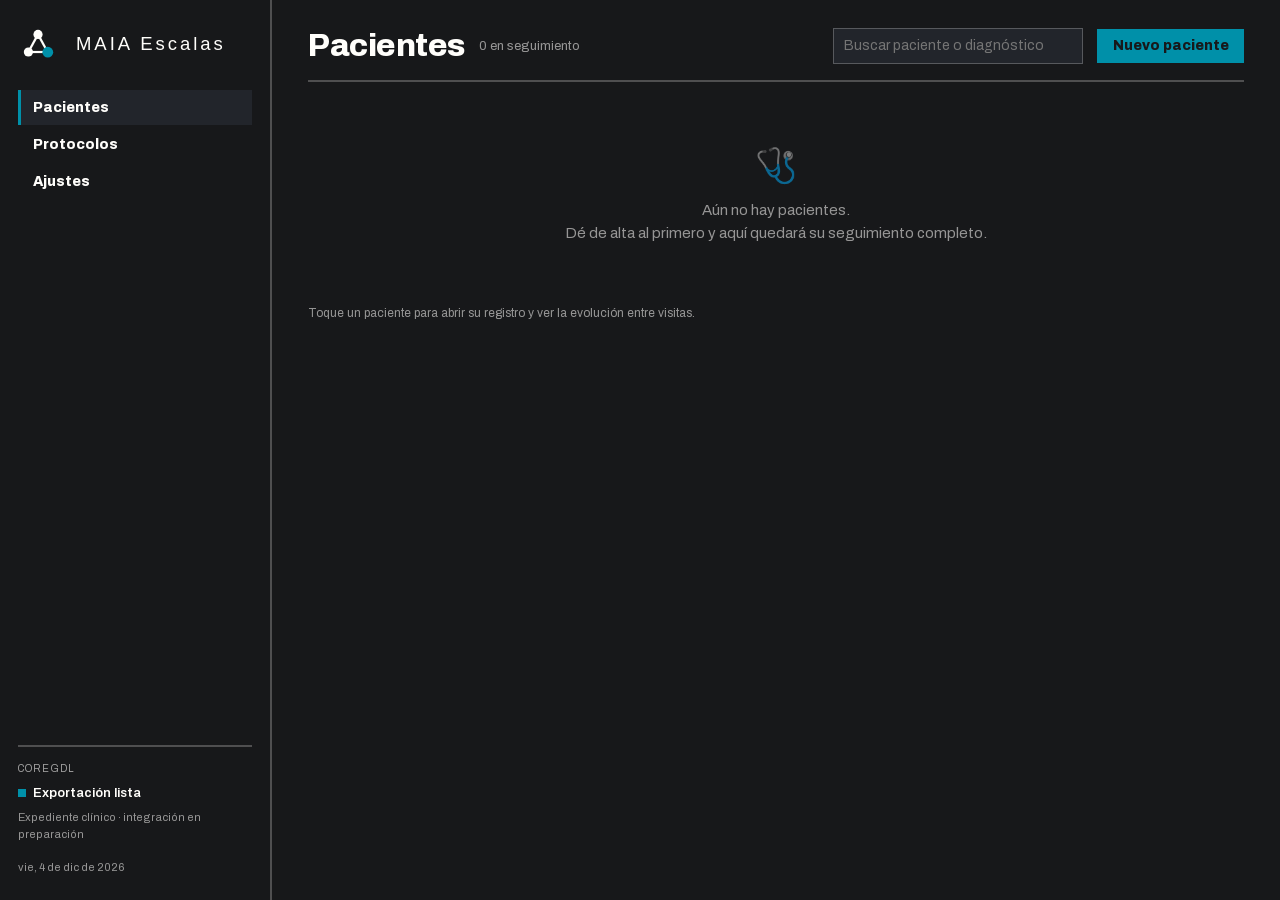
<file: index.html>
<!DOCTYPE html>
<html lang="es">
<head>
  <meta charset="UTF-8">
  <meta name="viewport" content="width=device-width, initial-scale=1, viewport-fit=cover, user-scalable=no">
  <title>MAIA Escalas</title>
  <meta name="description" content="Evaluación objetiva postoperatoria de ortopedia: goniometría, dinamometría y escalas funcionales.">

  <!-- PWA / instalable en iPad y iPhone -->
  <link rel="manifest" href="manifest.webmanifest">
  <meta name="apple-mobile-web-app-capable" content="yes">
  <meta name="mobile-web-app-capable" content="yes">
  <meta name="apple-mobile-web-app-status-bar-style" content="black-translucent">
  <meta name="apple-mobile-web-app-title" content="MAIA Escalas">
  <meta name="theme-color" content="#17181A">
  <link rel="apple-touch-icon" href="icons/icon-180.png">
  <!-- 20 px o menos: sólo los tres puntos, sin aristas (MANUAL §3) -->
  <link rel="icon" type="image/svg+xml" href="icons/marca/isotipo-favicon-dark.svg" media="(prefers-color-scheme: dark)">
  <link rel="icon" type="image/svg+xml" href="icons/marca/isotipo-favicon-light.svg" media="(prefers-color-scheme: light)">
  <link rel="icon" type="image/png" sizes="32x32" href="icons/icon-32.png">

  <!-- El ?v= debe coincidir con VERSION de sw.js: subir ambos en cada publicación -->
  <link rel="stylesheet" href="css/style.css?v=0.4.0">
</head>
<body>
  <div id="app">

    <aside id="ladoIzq">
      <div class="logotipo"><svg class="isotipo" viewBox="0 0 100 100" width="40" height="40" role="img" aria-label="MAIA Escalas"><g stroke="var(--color-text)" stroke-width="5.5" fill="none"><line x1="50" y1="26" x2="26" y2="70"></line><line x1="50" y1="26" x2="74" y2="70"></line><line x1="26" y1="70" x2="74" y2="70"></line></g><circle cx="50" cy="26" r="11.5" fill="var(--color-text)"></circle><circle cx="26" cy="70" r="11.5" fill="var(--color-text)"></circle><circle cx="74.5" cy="70.5" r="13.5" fill="var(--color-accent)"></circle></svg><div class="marca"><b>MAIA</b> <span>Escalas</span></div></div>
      <button class="nav-item" id="navPacientes">Pacientes</button>
      <button class="nav-item" id="navProtocolos">Protocolos</button>
      <button class="nav-item" id="navAjustes">Ajustes</button>
      <div style="flex:1"></div>
      <div class="pie">
        <div class="card-kicker">COREGDL</div>
        <div class="estado"><span class="punto"></span>Exportación lista</div>
        <div class="text-muted" style="font-size:11px">Expediente clínico · integración en preparación</div>
        <div class="text-muted" style="font-size:11px; margin-top:10px" id="pieEvaluador"></div>
      </div>
    </aside>

    <div id="columna">
      <header id="barraMovil">
        <div class="logotipo"><svg class="isotipo" viewBox="0 0 100 100" width="40" height="40" role="img" aria-label="MAIA Escalas"><g stroke="var(--color-text)" stroke-width="5.5" fill="none"><line x1="50" y1="26" x2="26" y2="70"></line><line x1="50" y1="26" x2="74" y2="70"></line><line x1="26" y1="70" x2="74" y2="70"></line></g><circle cx="50" cy="26" r="11.5" fill="var(--color-text)"></circle><circle cx="26" cy="70" r="11.5" fill="var(--color-text)"></circle><circle cx="74.5" cy="70.5" r="13.5" fill="var(--color-accent)"></circle></svg><div class="marca"><b>MAIA</b> <span>Escalas</span></div></div>
        <div style="flex:1"></div>
        <span class="punto"></span>
        <span class="text-muted estado-corto" style="font-size:11px">COREGDL</span>
      </header>

      <main id="contenido" aria-live="polite"></main>

      <nav id="tabs">
        <button class="tab" id="tabPacientes">Pacientes</button>
        <button class="tab" id="tabProtocolos">Protocolos</button>
        <button class="tab" id="tabAjustes">Ajustes</button>
      </nav>
    </div>

  </div>

  <script src="js/candado.js?v=0.4.0"></script>
  <script src="js/db.js?v=0.4.0"></script>
  <script src="js/plantillas.js?v=0.4.0"></script>
  <script src="js/escalas.js?v=0.4.0"></script>
  <script src="js/graficas.js?v=0.4.0"></script>
  <script src="js/eval.js?v=0.4.0"></script>
  <script src="js/escala-ui.js?v=0.4.0"></script>
  <script src="js/evolucion.js?v=0.4.0"></script>
  <script src="js/app.js?v=0.4.0"></script>
  <script>
    if ('serviceWorker' in navigator && location.protocol !== 'file:') {
      navigator.serviceWorker.register('sw.js').catch(() => {});
    }
  </script>
</body>
</html>
</file>
<file: css/style.css>
/* MAIA Escalas — estilo "Modernist" (adaptado del diseño de Claude Design)
   vestido con la identidad MAIA: tema oscuro, acento turquesa medición.
   Fuente de verdad de la marca: diseno/marca/MANUAL.md — los valores de §4 se
   copian aquí tal cual y NO se inventan tonos nuevos: si hace falta una
   variante, se deriva del turquesa moviendo SOLO la luminosidad (mismo matiz
   215), por eso la rampa de acento va en oklch.
   Esquinas rectas, divisores de 2px, tipografía Archivo VENDORIZADA (fonts/)
   porque la app funciona sin internet. */

@font-face {
  font-family: 'Archivo';
  font-style: normal;
  font-weight: 100 1000;           /* fuente variable: un archivo, todos los pesos */
  font-display: swap;
  src: url('../fonts/archivo-latin.woff2') format('woff2');
}

:root {
  /* ---- marca (MANUAL §4) ---- */
  --color-bg: #17181A;             /* Tinta */
  --color-surface: #22252B;        /* mismo fondo que el ícono de la app */
  --color-text: #FFFEFB;           /* Tinta invertida */
  --color-accent: #0090A9;         /* turquesa medición · tema oscuro */
  --color-accent-2: oklch(0.68 0.10 215);
  --color-divider: color-mix(in srgb, #FFFEFB 24%, transparent);

  /* rampa neutra: en tema oscuro va al revés que en claro — 100 es lo más
     cercano al fondo y 900 lo más cercano al texto. Las reglas que usan
     "fondo 100 / texto 800" siguen leyéndose bien sin tocarlas. */
  --color-neutral-100: color-mix(in srgb, var(--color-text)  7%, var(--color-bg));
  --color-neutral-200: color-mix(in srgb, var(--color-text) 11%, var(--color-bg));
  --color-neutral-300: color-mix(in srgb, var(--color-text) 17%, var(--color-bg));
  --color-neutral-400: color-mix(in srgb, var(--color-text) 25%, var(--color-bg));
  --color-neutral-500: color-mix(in srgb, var(--color-text) 38%, var(--color-bg));
  --color-neutral-600: color-mix(in srgb, var(--color-text) 52%, var(--color-bg));
  --color-neutral-700: color-mix(in srgb, var(--color-text) 66%, var(--color-bg));
  --color-neutral-800: color-mix(in srgb, var(--color-text) 80%, var(--color-bg));
  --color-neutral-900: color-mix(in srgb, var(--color-text) 92%, var(--color-bg));

  /* acento: mismo matiz 215, sólo cambia la luminosidad (MANUAL §4).
     100 = fondo teñido para chips · 700/800 = turquesa legible sobre oscuro. */
  --color-accent-100: oklch(0.30 0.045 215);
  --color-accent-300: oklch(0.44 0.080 215);
  --color-accent-600: oklch(0.66 0.110 215);
  --color-accent-700: oklch(0.74 0.100 215);
  --color-accent-800: oklch(0.86 0.060 215);

  /* semáforo clínico. NO es decoración ni marca: son estados del dato (LSI,
     tendencia, acciones destructivas). El turquesa jamás se usa para esto,
     porque en MAIA el acento identifica, no califica (MANUAL §4). */
  --color-ok: oklch(0.76 0.14 150);
  --color-ok-100: oklch(0.30 0.055 150);
  --color-alerta: oklch(0.80 0.13 75);
  --color-alerta-100: oklch(0.32 0.055 75);
  --color-peligro: oklch(0.72 0.17 25);
  --color-peligro-100: oklch(0.30 0.085 25);

  --font-heading: 'Archivo', system-ui, sans-serif;
  --font-body: 'Archivo', system-ui, sans-serif;
  /* logotipo y descriptor: MANUAL §5 pide Helvetica Neue e IBM Plex Mono. Van
     por pila del sistema (iPad/iPhone/Mac ya las traen) para no cargar otro
     archivo de fuente en una app que debe abrir sin internet. */
  --font-marca: 'Helvetica Neue', Helvetica, Arial, sans-serif;
  --font-mono: ui-monospace, 'SF Mono', Menlo, monospace;

  --space-1: 4px; --space-2: 8px; --space-3: 12px;
  --space-4: 16px; --space-6: 24px; --space-8: 32px;

  --shadow-sm: 0 1px 2px color-mix(in srgb, #000 40%, transparent);
  --shadow-md: 0 3px 10px color-mix(in srgb, #000 46%, transparent);
  --shadow-lg: 0 12px 32px color-mix(in srgb, #000 55%, transparent);

  color-scheme: dark;              /* tema por defecto de MAIA Escalas (MANUAL §3) */
}

*, *::before, *::after { box-sizing: border-box; -webkit-tap-highlight-color: transparent; }
html, body { margin: 0; padding: 0; }
body {
  background: var(--color-bg); color: var(--color-text);
  font-family: var(--font-body); font-size: 15px; line-height: 1.55; font-weight: 400;
  -webkit-text-size-adjust: 100%;
}
h1, h2, h3, h4, h5, h6 {
  font-family: var(--font-heading); font-weight: 800;
  line-height: 1.12; letter-spacing: -0.015em; margin: 0 0 var(--space-2);
}
h1 { font-size: 42px; } h2 { font-size: 32px; } h3 { font-size: 25px; }
h4 { font-size: 20px; } h5 { font-size: 16px; }
p { margin: 0 0 var(--space-3); }
a { color: var(--color-accent-700); text-underline-offset: 3px; }
.text-muted { color: color-mix(in srgb, var(--color-text) 55%, transparent); }
:focus { outline: none; }
:focus-visible { outline: 2px solid var(--color-accent-700); outline-offset: 2px; }
::selection { background: color-mix(in srgb, var(--color-accent) 30%, transparent); }

.hr { height: 2px; border: 0; margin: var(--space-4) 0; background: var(--color-divider); }

/* ---------- botones ---------- */
.btn {
  display: inline-flex; align-items: center; justify-content: center; gap: 6px;
  cursor: pointer; text-decoration: none;
  font-family: var(--font-heading); font-weight: 800;
  font-size: 14px; line-height: 1.2; color: var(--color-text);
  background: transparent; border: 1px solid transparent;
  padding: var(--space-2) calc(var(--space-3) * 1.2);
  border-radius: 0;
}
.btn:disabled { opacity: 0.45; cursor: not-allowed; }
.btn-primary { background: var(--color-accent); color: var(--color-bg); }
.btn-primary:hover { background: var(--color-accent-600); }
.btn-primary:active { background: var(--color-accent-700); }
.btn-secondary { border-color: var(--color-divider); }
.btn-secondary:hover { background: color-mix(in srgb, var(--color-text) 7%, transparent); }
.btn-secondary:active { background: color-mix(in srgb, var(--color-text) 14%, transparent); }
.btn-ghost { color: var(--color-accent-700); padding-inline: var(--space-1); }
.btn-ghost:hover { background: color-mix(in srgb, var(--color-accent) 10%, transparent); }
.btn-peligro { border-color: color-mix(in srgb, var(--color-peligro) 55%, transparent); color: var(--color-peligro); }
.btn-peligro:hover { background: var(--color-peligro-100); }
.btn-icon { width: 36px; height: 36px; padding: 0; }
.btn-block { width: 100%; margin-top: var(--space-2); }
.btn-grande { min-height: 48px; }

/* ---------- formularios ---------- */
.field > label {
  display: block; font-size: 12px; margin-bottom: 5px;
  color: color-mix(in srgb, var(--color-text) 70%, transparent);
}
.input {
  width: 100%; min-height: 36px; padding: 6px 10px; font: inherit;
  font-size: 14px; color: var(--color-text); caret-color: var(--color-accent);
  background: var(--color-surface);
  border: 1px solid var(--color-divider); border-radius: 0;
  appearance: none; -webkit-appearance: none;
}
.input:hover { border-color: color-mix(in srgb, var(--color-text) 45%, transparent); }
.input:focus-visible { border-color: var(--color-accent); outline-offset: 0; }
textarea.input { min-height: 90px; resize: vertical; }
select.input { min-height: 48px; font-size: 16px; }

/* contador − [valor] unidad + (unidos, como en el diseño) */
.stepper { display: flex; align-items: stretch; }
.stepper .paso {
  width: 48px; height: 48px; padding: 0; font-size: 20px; flex: none;
  font-family: var(--font-heading); font-weight: 800;
  background: transparent; border: 1px solid var(--color-divider);
  color: var(--color-text); cursor: pointer; border-radius: 0;
}
.stepper .paso:active { background: color-mix(in srgb, var(--color-text) 14%, transparent); }
.stepper input {
  flex: 1; min-width: 0; height: 48px; font-size: 20px; font-weight: 600;
  text-align: center; border-left: 0; border-right: 0;
}
.stepper .unidad {
  display: flex; align-items: center; padding: 0 10px; flex: none;
  border-top: 1px solid var(--color-divider); border-bottom: 1px solid var(--color-divider);
  font-size: 12px; color: var(--color-neutral-600);
}

/* opciones tipo botón plano */
.opciones { display: flex; flex-wrap: wrap; gap: 6px; }
.op {
  border: 1px solid var(--color-divider); background: transparent; color: inherit;
  padding: 10px 14px; min-height: 44px; font-size: 13px; font-family: inherit;
  cursor: pointer; border-radius: 0; flex: 1 1 auto;
}
.op.activa {
  background: var(--color-accent); border-color: var(--color-accent);
  color: var(--color-bg); font-weight: 700;
}

/* ---------- tarjetas / kickers / tags ---------- */
.card {
  display: flex; flex-direction: column; gap: var(--space-2);
  padding: var(--space-3); border-radius: 0; background: var(--color-surface);
}
.card-clic { cursor: pointer; }
.card-clic:hover { outline: 1px solid var(--color-divider); }
.card-kicker { font-size: 10px; letter-spacing: 0.1em; text-transform: uppercase;
  color: color-mix(in srgb, var(--color-text) 60%, transparent); }
.card-title { font-family: var(--font-heading); font-weight: 800; font-size: 17px; line-height: 1.2; }
.card-body { margin: 0; font-size: 13px; opacity: 0.8; flex: 1; }
.card-meta {
  display: flex; align-items: center; gap: 6px; font-size: 11px;
  color: color-mix(in srgb, var(--color-text) 50%, transparent);
}
.elev-sm { box-shadow: var(--shadow-sm); }

.tag {
  display: inline-flex; align-items: center; font-size: 11px;
  letter-spacing: 0.02em; padding: 3px 10px; border-radius: 0; white-space: nowrap;
}
.tag-accent { background: var(--color-accent-100); color: var(--color-accent-800); }
.tag-neutral { background: var(--color-neutral-100); color: var(--color-neutral-800); }
.tag-ok { background: var(--color-ok-100); color: var(--color-ok); }
.tag-alerta { background: var(--color-alerta-100); color: var(--color-alerta); }
.tag-peligro { background: var(--color-peligro-100); color: var(--color-peligro); }

/* ---------- tablas ---------- */
.table { width: 100%; border-collapse: collapse; font-size: 14px; }
.table th {
  text-align: left; font-size: 11px; letter-spacing: 0.08em; text-transform: uppercase;
  color: color-mix(in srgb, var(--color-text) 60%, transparent);
  padding: var(--space-2); border-bottom: 2px solid var(--color-divider);
}
.table td { padding: var(--space-2); border-bottom: 1px solid var(--color-divider); }
.table tbody tr:hover { background: color-mix(in srgb, var(--color-text) 4%, transparent); }
.table tr.clic { cursor: pointer; }
.table tr.grupo td {
  font-family: var(--font-heading); font-weight: 800; font-size: 13px;
  padding-top: var(--space-4); border-bottom: 2px solid var(--color-divider);
}

/* ---------- diálogo ---------- */
.dialog-backdrop {
  position: fixed; inset: 0; display: grid; place-items: center; z-index: 50;
  padding: var(--space-4);
  background: color-mix(in srgb, #000 62%, transparent);
}
.dialog {
  width: min(440px, 100%); display: flex; flex-direction: column; gap: var(--space-3);
  padding: var(--space-4); border-radius: 0;
  background: var(--color-surface); box-shadow: var(--shadow-lg);
}
.dialog-title { font-family: var(--font-heading); font-weight: 800; font-size: 20px; }
.dialog-body { font-size: 14px; opacity: 0.85; }
.dialog-actions { display: flex; justify-content: flex-end; gap: var(--space-2); margin-top: var(--space-2); }

/* ---------- logotipo horizontal (MANUAL §3) ----------
   Isotipo a 40 px (archivo -small-: el nodo es punto de color, sin barras,
   porque por debajo de 56 px el símbolo se vuelve mancha), separación al texto
   0.45 × 40 = 18 px, texto 0.46 × 40 ≈ 18.5 px, letter-spacing .16em,
   MAIA en regular y Escalas en medium. La zona de respeto —el radio de un
   nodo— la da el padding de la barra: nada entra ahí. */
.logotipo { display: flex; align-items: center; gap: 18px; }
.logotipo .isotipo { display: block; flex: none; }
.logotipo .marca {
  font-family: var(--font-marca); font-size: 18.5px; line-height: 1;
  letter-spacing: 0.16em; white-space: nowrap; color: var(--color-text);
}
.logotipo .marca b { font-weight: 400; }      /* MAIA */
.logotipo .marca span { font-weight: 500; }   /* Escalas */

/* ═══════════ armazón de la app ═══════════ */
#app { display: flex; height: 100vh; height: 100dvh; overflow: hidden; }

#ladoIzq {
  /* 272 px = 40 (isotipo) + 18 (separación) + 152 (texto) + 36 (padding) + holgura.
     El logotipo horizontal del MANUAL §3 no se achica: la barra se ensancha. */
  width: 272px; flex: none; display: flex; flex-direction: column;
  border-right: 2px solid var(--color-divider); padding: 24px 18px;
}
#ladoIzq .logotipo { margin-bottom: 26px; }
.nav-item {
  display: flex; justify-content: flex-start; width: 100%;
  padding: 10px 12px; margin-bottom: 2px;
  border-left: 3px solid transparent; border-top: 0; border-right: 0; border-bottom: 0;
  background: transparent; cursor: pointer; border-radius: 0;
  font-family: var(--font-heading); font-weight: 800; font-size: 14px; color: var(--color-text);
}
.nav-item.activa { border-left-color: var(--color-accent); background: var(--color-surface); }
#ladoIzq .pie {
  border-top: 2px solid var(--color-divider); padding-top: 14px;
  display: flex; flex-direction: column; gap: 6px;
}
#ladoIzq .pie .estado { display: flex; align-items: center; gap: 7px; font-size: 13px; font-weight: 600; }
#ladoIzq .pie .punto { width: 8px; height: 8px; background: var(--color-accent); flex: none; }

#columna { flex: 1; display: flex; flex-direction: column; min-width: 0; }
#barraMovil {
  display: none; align-items: center; gap: 10px; flex: none;
  padding: calc(env(safe-area-inset-top, 0px) + 12px) 16px 12px;
  border-bottom: 2px solid var(--color-divider);
}
#barraMovil .punto { width: 7px; height: 7px; background: var(--color-accent); }

#contenido { flex: 1; overflow: auto; -webkit-overflow-scrolling: touch; }
.pagina { padding: 28px 36px; max-width: 1080px; }

#tabs { display: none; border-top: 2px solid var(--color-divider); flex: none;
  padding-bottom: env(safe-area-inset-bottom, 0px); }
#tabs .tab {
  flex: 1; min-height: 54px; display: flex; align-items: center; justify-content: center;
  border: 0; border-top: 3px solid transparent; background: transparent; border-radius: 0;
  font-family: var(--font-heading); font-weight: 800; font-size: 14px; color: var(--color-text);
  cursor: pointer;
}
#tabs .tab.activa { border-top-color: var(--color-accent); color: var(--color-accent); }

/* ---------- captura (asistente por secciones) ---------- */
.captura { display: flex; min-height: 100%; }
.rail {
  width: 280px; flex: none; border-right: 1px solid var(--color-divider);
  padding: 24px 18px;
}
.rail-item {
  display: flex; gap: 10px; align-items: center; padding: 10px 8px; cursor: pointer;
  font-size: 13px; line-height: 1.25; border-left: 3px solid transparent;
}
.rail-item.activa { border-left-color: var(--color-accent); background: var(--color-surface); font-weight: 600; }
.rail-num {
  width: 24px; height: 24px; flex: none; display: flex; align-items: center; justify-content: center;
  font-size: 12px; font-weight: 700; border: 1px solid var(--color-divider);
}
.rail-num.lista { background: var(--color-accent); border-color: var(--color-accent); color: var(--color-bg); }
.captura-main { flex: 1; padding: 28px 36px; max-width: 780px; min-width: 0; }

.pasos-movil {
  display: none; gap: 6px; overflow: auto; padding: 12px 0;
  border-bottom: 1px solid var(--color-divider);
}
.pasos-movil .paso-num {
  width: 40px; height: 40px; flex: none; display: flex; align-items: center; justify-content: center;
  font-size: 14px; font-weight: 700; cursor: pointer; font-family: inherit; border-radius: 0;
  border: 1px solid var(--color-divider); background: transparent; color: inherit;
}
.pasos-movil .paso-num.activa { border: 2px solid var(--color-accent); color: var(--color-accent); }
.pasos-movil .paso-num.lista { background: var(--color-accent); border-color: var(--color-accent); color: var(--color-bg); }

.tecnica { background: var(--color-surface); padding: 14px 16px; margin-bottom: 22px; }
.tecnica .cuerpo { font-size: 13px; line-height: 1.5; }
.tecnica ul { margin: 0; padding-left: 18px; }
.tecnica li { margin-bottom: 5px; }

.campos-grid { display: grid; grid-template-columns: 1fr 1fr; gap: 18px 24px; }
.campos-grid .ancho-total { grid-column: 1 / -1; }

.cinta {
  display: flex; gap: 36px; flex-wrap: wrap; align-items: flex-end;
  border-top: 2px solid var(--color-divider); margin-top: 26px; padding-top: 14px;
}
.cinta .dato .num { font-family: var(--font-heading); font-weight: 800; font-size: 26px; line-height: 1.15; }
.cinta .num.acento { color: var(--color-accent-700); }
.cinta .num.ok { color: var(--color-ok); }
.cinta .num.alerta { color: var(--color-alerta); }
.cinta .num.peligro { color: var(--color-peligro); }
.cinta .nota { font-size: 11px; color: color-mix(in srgb, var(--color-text) 50%, transparent); align-self: flex-end; max-width: 220px; }

.pie-captura {
  display: flex; gap: 10px; border-top: 2px solid var(--color-divider);
  margin-top: 26px; padding-top: 16px; padding-bottom: 32px;
}

/* cronómetro */
.crono { display: flex; align-items: center; gap: 14px; margin: 0 0 18px; }
.crono .tiempo { font-family: var(--font-heading); font-weight: 800; font-size: 34px; font-variant-numeric: tabular-nums; flex: 1; }

/* ---------- gráficas ---------- */
.grafica-svg { width: 100%; display: block; }
.grid-graficas { display: grid; grid-template-columns: repeat(3, 1fr); gap: 16px; }
.grid-graficas-2 { display: grid; grid-template-columns: repeat(2, 1fr); gap: 16px; }
.grafica-num { font-family: var(--font-heading); font-weight: 800; font-size: 30px; line-height: 1; }

/* ---------- perfil ---------- */
.franja-datos {
  display: grid; grid-template-columns: repeat(5, 1fr); gap: 16px;
  border-top: 2px solid var(--color-divider); border-bottom: 2px solid var(--color-divider);
  padding: 14px 0; margin-top: 16px;
}
.franja-datos .valor { font-weight: 600; font-size: 14px; }

/* ---------- escalas (cuestionario) ---------- */
.progreso { height: 4px; background: var(--color-neutral-300); margin: 10px 0 18px; }
.progreso > div { height: 100%; background: var(--color-accent); transition: width .25s; }
.pregunta-texto { font-family: var(--font-heading); font-weight: 800; font-size: 22px; line-height: 1.25; margin: 8px 0 18px; letter-spacing: -0.015em; }
.op-escala {
  display: block; width: 100%; text-align: left; font-family: inherit; font-size: 15px;
  background: transparent; color: inherit; border: 1px solid var(--color-divider);
  border-radius: 0; padding: 14px 16px; margin-bottom: 8px; cursor: pointer; min-height: 48px;
}
.op-escala.activa { background: var(--color-accent); border-color: var(--color-accent); color: var(--color-bg); font-weight: 700; }
.resultado-num { font-family: var(--font-heading); font-weight: 800; font-size: 64px; line-height: 1; color: var(--color-accent-700); }

/* ---------- varios ---------- */
.vacio { text-align: center; color: color-mix(in srgb, var(--color-text) 55%, transparent);
  padding: 46px 20px; font-size: 15px; line-height: 1.5; }
.vacio .icono { font-size: 34px; margin-bottom: 8px; }
.oculto { display: none !important; }
.aviso { background: var(--color-surface); border-left: 3px solid var(--color-divider);
  padding: 12px 14px; font-size: 13px; line-height: 1.5; margin: 12px 0; }
.lista-tarjetas { display: flex; flex-direction: column; gap: 10px; }
.dos-col { display: grid; grid-template-columns: 1fr 1fr; gap: 12px 16px; }
.grid-cartas { display: grid; grid-template-columns: repeat(auto-fill, minmax(300px, 1fr)); gap: 16px; }
input[type=range] { width: 100%; accent-color: var(--color-accent); }
.visita-datos { display: flex; gap: 12px; margin-bottom: 18px; }
.visita-datos .field { flex: 1; }
.visita-datos .input { min-height: 40px; }

/* ═══════════ ancho (iPad / escritorio): ocultar lo exclusivo del teléfono ═══ */
@media (min-width: 900px) {
  .solo-angosto { display: none !important; }
}

/* ═══════════ teléfono / angosto ═══════════ */
@media (max-width: 899px) {
  #ladoIzq { display: none; }
  #barraMovil { display: flex; }
  #tabs { display: flex; }
  .pagina { padding: 16px; }
  h2 { font-size: 25px; } h3 { font-size: 20px; }
  .solo-ancho { display: none !important; }
  .captura { display: block; }
  .rail { display: none; }
  .pasos-movil { display: flex; }
  .captura-main { padding: 16px; max-width: none; }
  .campos-grid { grid-template-columns: 1fr; gap: 16px; }
  .grid-graficas, .grid-graficas-2 { grid-template-columns: 1fr; }
  .franja-datos { grid-template-columns: 1fr 1fr; gap: 10px 16px; padding: 12px 0; margin-top: 12px; }
  .franja-datos .valor { font-size: 13px; }
  .cinta { gap: 20px; }
  .cinta .dato .num { font-size: 20px; }
  .stepper .paso { width: 52px; height: 52px; font-size: 22px; }
  .stepper input { height: 52px; font-size: 22px; }
  .table { font-size: 13px; }
  .pie-captura { position: sticky; bottom: 0; background: var(--color-bg); }
}

/* ═══════════ teléfonos muy angostos ═══════════ */
@media (max-width: 380px) {
  /* el logotipo no se achica por debajo de los 40 px de isotipo que pide el
     MANUAL §6: lo que cede es el indicador de estado, no la marca */
  #barraMovil .estado-corto { display: none; }
}

/* ---------- logotipo apilado (MANUAL §3 y §6.3) ----------
   Pantalla de entrada: isotipo a 96 px —a ese tamaño SÍ lleva su símbolo, las
   barras de puntaje—, MAIA a 40 px con letter-spacing .22em, Escalas debajo, y
   el descriptor en monoespaciada, mayúsculas, dos renglones.
   El text-indent compensa el espacio que el letter-spacing deja colgando a la
   derecha, para que el bloque quede ópticamente centrado. */
.logotipo-apilado { text-align: center; }
.logotipo-apilado .isotipo { margin: 0 auto 18px; }
.logotipo-apilado .marca { font-family: var(--font-marca); line-height: 1; color: var(--color-text); }
.logotipo-apilado .marca b {
  display: block; font-size: 40px; font-weight: 400;
  letter-spacing: 0.22em; text-indent: 0.22em;
}
.logotipo-apilado .marca span {
  display: block; margin-top: 9px; font-size: 20px; font-weight: 500;
  letter-spacing: 0.22em; text-indent: 0.22em;
}
.logotipo-apilado .descriptor {
  margin-top: 18px; font-family: var(--font-mono); font-size: 10.5px;
  letter-spacing: 0.14em; line-height: 1.75; text-transform: uppercase;
  color: color-mix(in srgb, var(--color-text) 55%, transparent);
}
</file>
